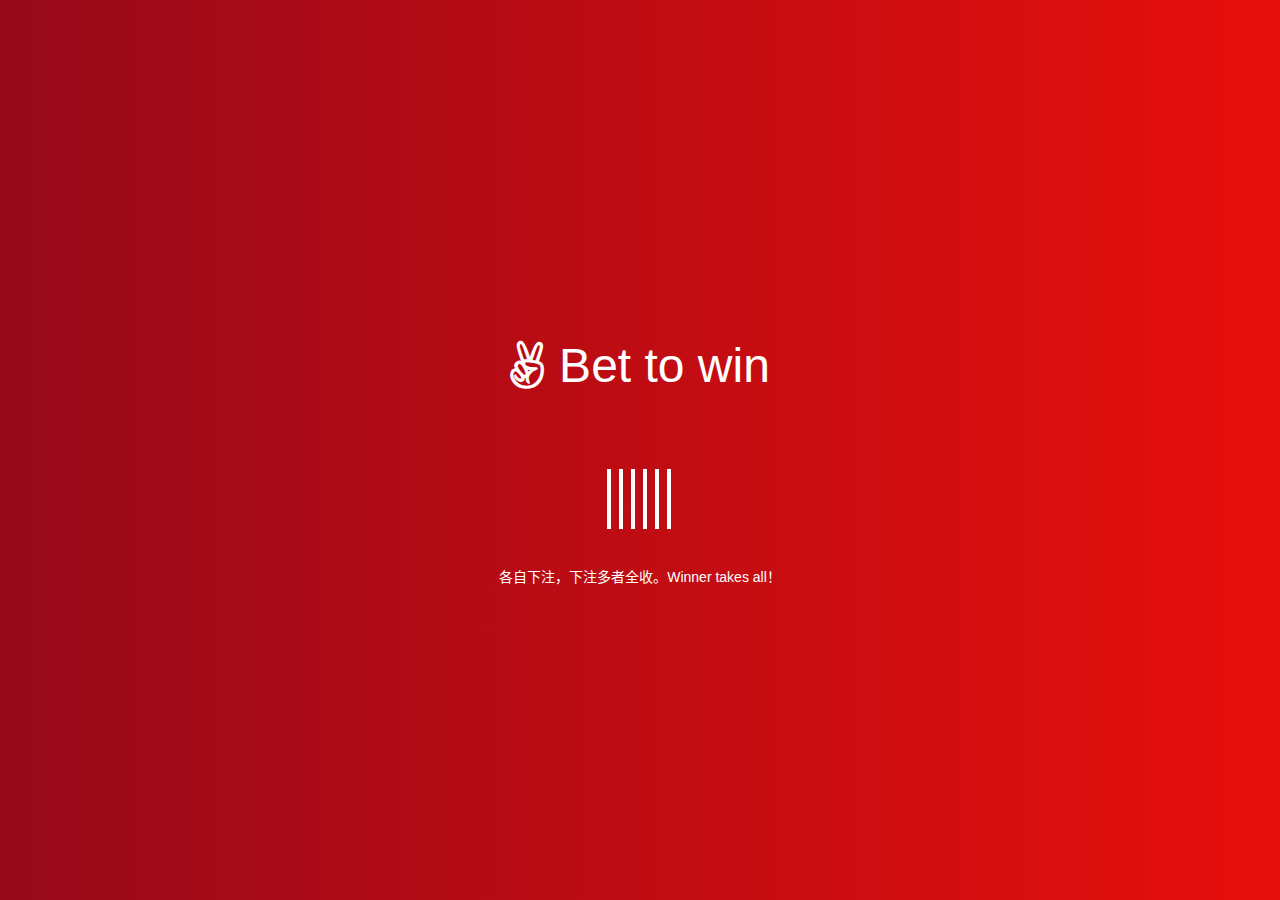
<file: dapp/guessing/index.html>
<!DOCTYPE html>
<html lang="zh-CN">

<head>
    <meta charset="utf-8">
    <meta http-equiv="X-UA-Compatible" content="IE=edge">
    <meta name="viewport" content="width=device-width, initial-scale=1">
    <title>Guessing - Index</title>
    <link href="css/bootstrap.min.css" rel="stylesheet">
    <link href="css/font-awesome.min.css" rel="stylesheet">
    <link href="css/animate.css" rel="stylesheet">
    <link href="css/guessing.css" rel="stylesheet">
</head>

<body>
    <div class="page index-page" id="page">
        <div class="header header-fixed">
        </div>
        <div class="logo">
            <div class="container">
                <div class="h1" id="logo"><i class="fa fa-angellist"></i><span class="main-title">Bet to win</span></div>
            </div>
        </div>
        <div id="ddr">
            <div class="ddr ddr1"></div>
            <div class="ddr ddr2"></div>
            <div class="ddr ddr3"></div>
            <div class="ddr ddr4"></div>
            <div class="ddr ddr5"></div>
            <div class="ddr ddr6"></div>
        </div>
        <div class="introduction">各自下注，下注多者全收。Winner takes all！</div>
        <div class="logos">
            <div class="fas">
                <span class="first"><i class="fa fa-hand-grab-o"></i></span>
                <span class="second"><i class="fa fa-hand-paper-o"></i></span>
                <span class="three"><i class="fa fa-hand-peace-o"></i></span>
            </div>
        </div>
        <div class="footer">
            <div class="container">
                <!--<div class="text-center">Copyright © 2018 XXXXXXXXX</div> -->
            </div>
        </div>
    </div>
    <div class="loading-wrap">
        <div id="circle"></div>
    </div>
    <script src="js/jquery.min.js"></script>
    <script src="js/bootstrap.min.js"></script>
	<script src="js/bottos-sdk-js.min.js"></script>
    <script src="js/common.js"></script>
    <script src="js/guessing.js"></script>
    <script>
        $(function () {
            indexController();
        }); 
    </script>
</body>

</html>
</file>
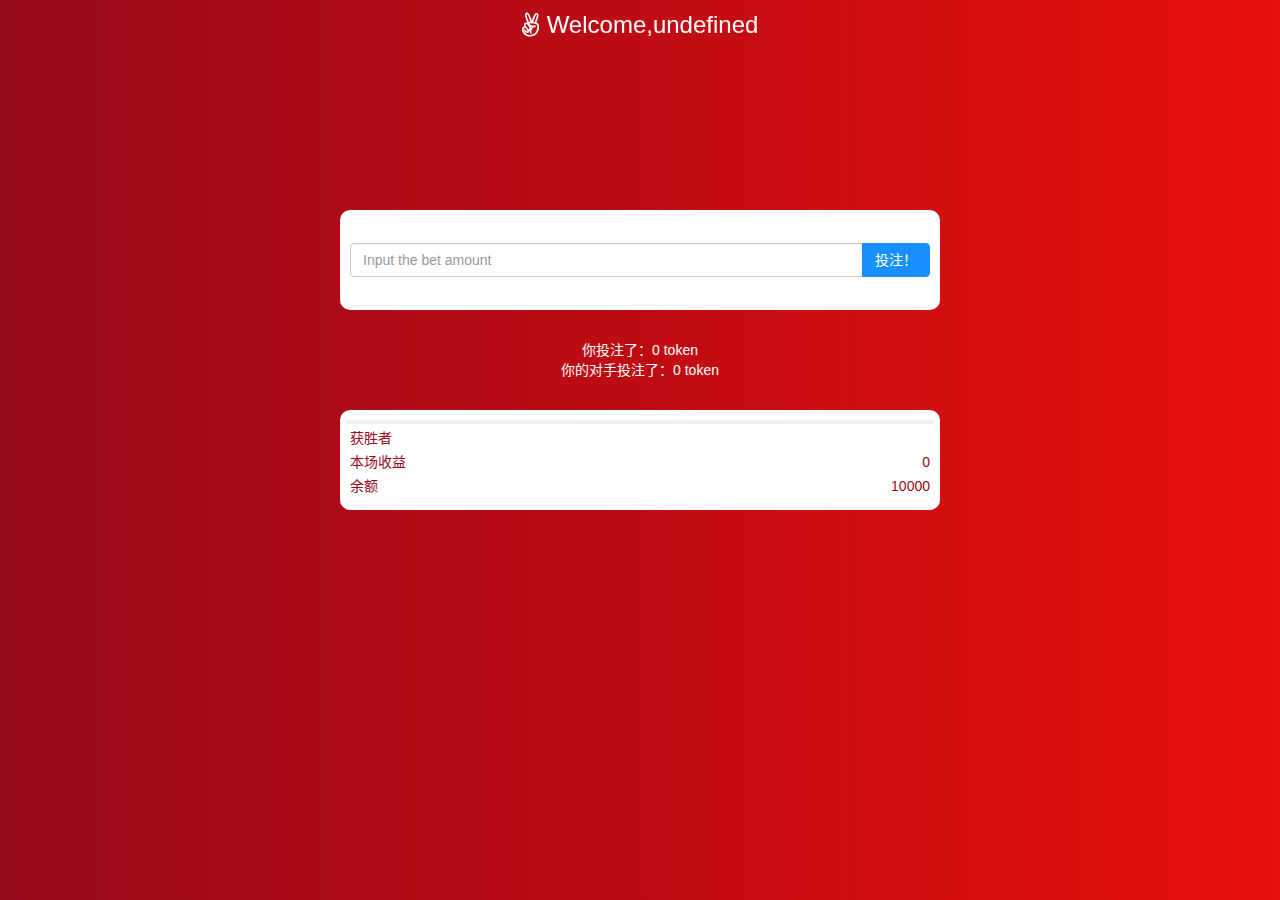
<file: dapp/guessing/guessing.html>
<!DOCTYPE html>
<html lang="zh-CN">

<head>
    <meta charset="utf-8">
    <meta http-equiv="X-UA-Compatible" content="IE=edge">
    <meta name="viewport" content="width=device-width, initial-scale=1">
    <title>Guessing - Guessing</title>
    <link href="css/bootstrap.min.css" rel="stylesheet">
    <link href="css/font-awesome.min.css" rel="stylesheet">
    <link href="css/animate.css" rel="stylesheet">
    <link href="css/guessing.css" rel="stylesheet">
</head>

<body>
    <div class="page myguessing-page" id="page">
        <div class="header header-fixed small-header">
            <div class="logo">
                <div class="container">
                    <!--<div class="h1" id="logo"><a href="guessing.html"><i class="fa fa-angellist"></i><span class="main-title">Bet to win</span></a></div>-->
					<div class="h1" id="logo"><i class="fa fa-angellist"></i><span class="main-title">Welcome,</span><span class="title-name"></span></div>
                </div>
            </div>
        </div>
        <div class="header-line small-header-line"></div>
        <div class="game-content">
            <div class="section">
                <div class="input-group">
                    <input type="text" class="form-control input-num" placeholder="Input the bet amount">
                    <span class="input-group-btn">
                        <button class="btn btn-primary btn-token" type="button">投注！</button>
                    </span>
                </div>
            </div>
            <div class="section-vs">
			    <div class="title"><span class="user-name"></span> 你投注了：<span class="bet-num">0</span> token</div>
                <div class="title">你的对手投注了：<span class="opponent-num">0</span> token</div>
            </div>
            <div class="section">
                <div class="title">
                    <!--<i class="fa fa-calendar"></i>结算时间 2018-11-24 15:23  -->
                </div>
                <div class="main">
                    <div class="line clearfix">
                        <div class="pull-left">获胜者</div>
                        <div class="pull-right winner"></div>
                    </div>
                    <div class="line clearfix">
                        <div class="pull-left">本场收益</div>
                        <div class="pull-right win-amount">0</div>
                    </div>
					<div class="line clearfix">
                        <div class="pull-left">余额</div>
                        <div class="pull-right total-amount">10000</div>
                    </div>
                </div>
            </div>
        </div>
        <div class="footer">
            <div class="container">
                <!-- <div class="text-center">Copyright © 2018 XXXXXXXXX</div> -->
            </div>
        </div>
    </div>
    <div class="loading-wrap">
        <div id="circle"></div>
    </div>
    <script src="js/jquery.min.js"></script>
    <script src="js/bootstrap.min.js"></script>
	<script src="js/bottos-sdk-js.min.js"></script>
    <script src="js/common.js"></script>
    <script src="js/guessing.js"></script>
    <script>
        $(function () {
            guessingController();
        }); 
    </script>
</body>

</html>
</file>
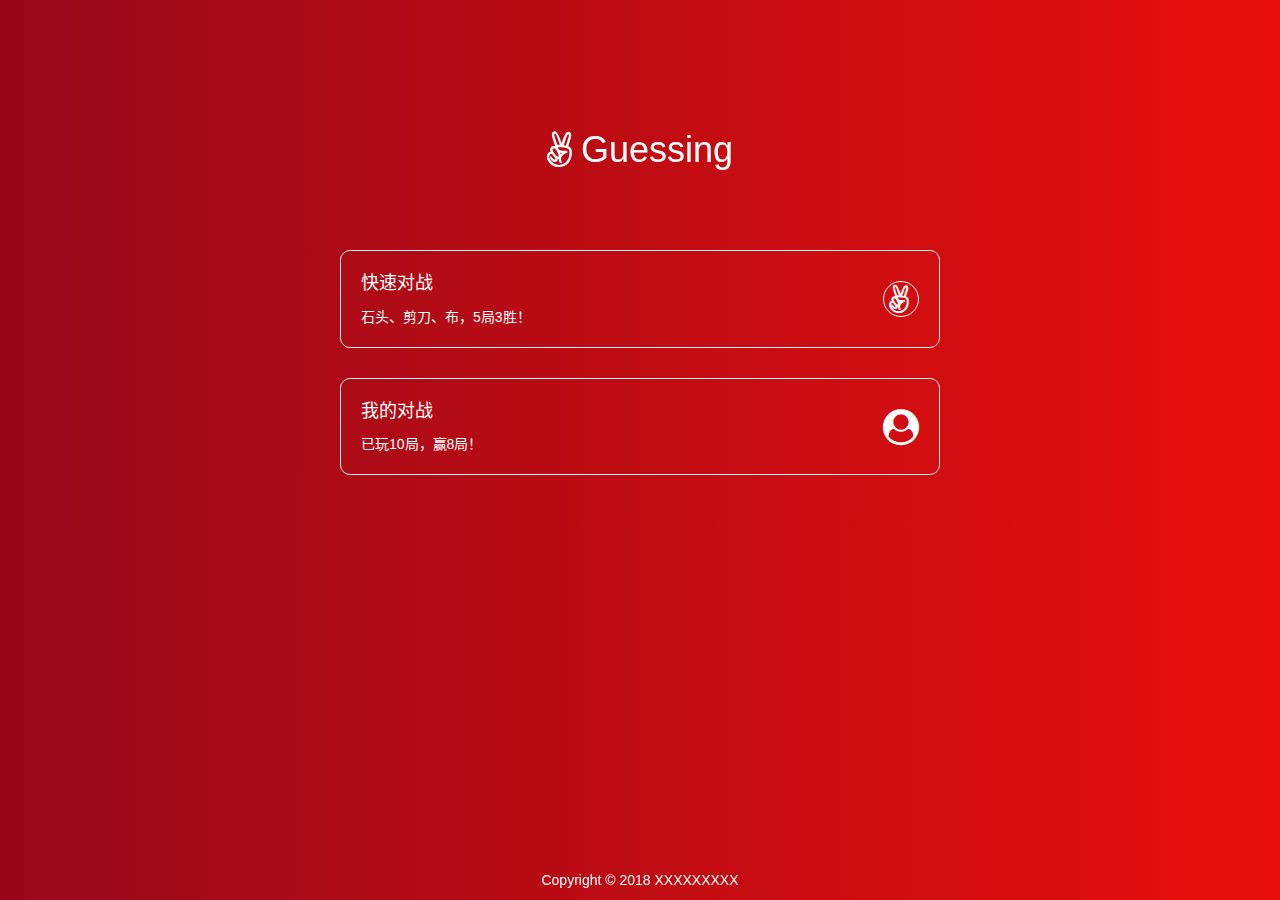
<file: dapp/guessing/home.html>
<!DOCTYPE html>
<html lang="zh-CN">

<head>
    <meta charset="utf-8">
    <meta http-equiv="X-UA-Compatible" content="IE=edge">
    <meta name="viewport" content="width=device-width, initial-scale=1">
    <title>Guessing - Home</title>
    <link href="css/bootstrap.min.css" rel="stylesheet">
    <link href="css/font-awesome.min.css" rel="stylesheet">
    <link href="css/animate.css" rel="stylesheet">
    <link href="css/guessing.css" rel="stylesheet">
</head>

<body>
    <div class="page home-page" id="page">
        <div class="header header-fixed">
            <div class="logo">
                <div class="container">
                    <div class="h1" id="logo"><a href="home.html"><i class="fa fa-angellist"></i><span class="main-title">Guessing</span></a></div>
                </div>
            </div>
        </div>
        <div class="header-line"></div>
        <div class="content">
            <div class="section">
                <a href="guessing.html">
                    <div class="thumb">
                        <i class="fa fa-angellist"></i>
                    </div>
                    <div class="main">
                        <div class="title">快速对战</div>
                        <div class="sub-title">石头、剪刀、布，5局3胜！</div>
                    </div>
                </a>
            </div>
            <div class="section">
                <a href="myguessing.html">
                    <div class="thumb no-border">
                        <i class="fa fa-user-circle"></i>
                    </div>
                    <div class="main">
                        <div class="title">我的对战</div>
                        <div class="sub-title">已玩<span class="num1">10</span>局，赢<span class="num2">8</span>局！</div>
                    </div>
                </a>
            </div>
        </div>

        <div class="footer">
            <div class="container">
                <div class="text-center">Copyright © 2018 XXXXXXXXX</div>
            </div>
        </div>
    </div>
    <script src="js/jquery.min.js"></script>
    <script src="js/bootstrap.min.js"></script>
    <script src="js/common.js"></script>
    <script src="js/guessing.js"></script>
    <script>
        $(function () {
            homeController();
        }); 
    </script>
</body>

</html>
</file>
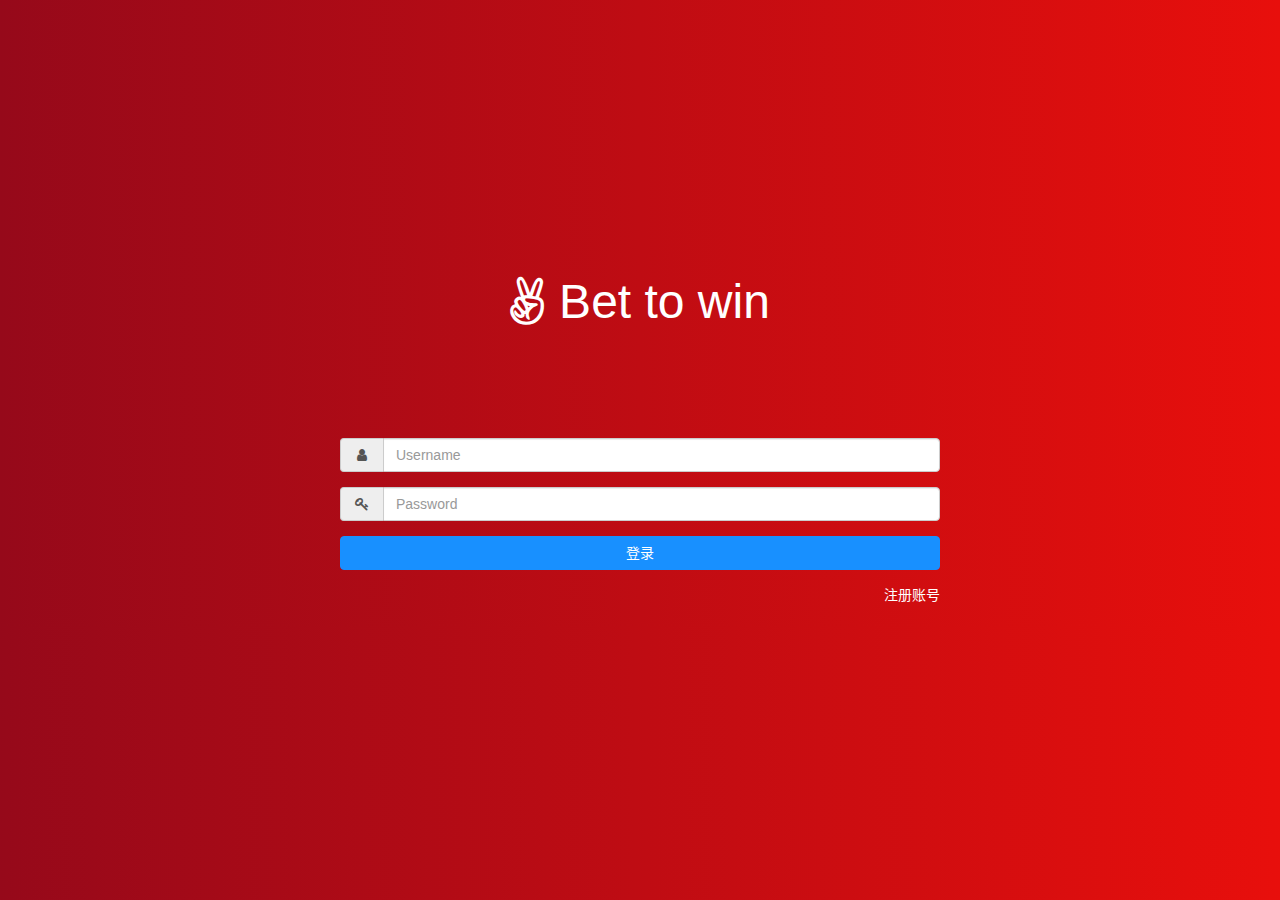
<file: dapp/guessing/login.html>
<!DOCTYPE html>
<html lang="zh-CN">

<head>
    <meta charset="utf-8">
    <meta http-equiv="X-UA-Compatible" content="IE=edge">
    <meta name="viewport" content="width=device-width, initial-scale=1">
    <title>Guessing - Login</title>
    <link href="css/bootstrap.min.css" rel="stylesheet">
    <link href="css/font-awesome.min.css" rel="stylesheet">
    <link href="css/animate.css" rel="stylesheet">
    <link href="css/guessing.css" rel="stylesheet">
</head>

<body>
    <div class="page login-page" id="page">
        <div class="header header-fixed">
        </div>
        <div class="logo">
            <div class="container">
                <div class="h1" id="logo"><i class="fa fa-angellist"></i><span class="main-title">Bet to win</span></div>
            </div>
        </div>
        <div class="form-form login-form">
            <div class="form-group">
                <label class="control-label"></label>
                <div class="form-tip hide">
                    <span class="label label-danger"><i class="fa fa-warning"></i><span class="form-tip-txt"></span></span>
                </div>
            </div>
            <div class="form-group">
                <div class="input-group">
                    <span class="input-group-addon"><i class="fa fa-user fa-fw"></i></span>
                    <input class="form-control username" type="text" placeholder="Username">
                </div>
            </div>
            <div class="form-group">
                <div class="input-group">
                    <span class="input-group-addon"><i class="fa fa-key fa-fw"></i></span>
                    <input class="form-control password" type="password" placeholder="Password">
                </div>
            </div>
            <div class="form-group">
                <button type="submit" class="btn btn-primary btn-block">登录</button>

            </div>
            <div class="form-group">
                <div class="text-right"><a href="register.html">注册账号</a></div>
            </div>
        </div>
        <div class="footer">
            <div class="container">
                <!--<div class="text-center">Copyright © 2018 XXXXXXXXX</div>  -->
            </div>
        </div>
    </div>

    <div class="loading-wrap">
        <div id="circle"></div>
    </div>
    <script src="js/jquery.min.js"></script>
    <script src="js/bootstrap.min.js"></script>
	<script src="js/bottos-sdk-js.min.js"></script>
    <script src="js/common.js"></script>
    <script src="js/guessing.js"></script>
    <script>
        $(function () {
            loginController();
        }); 
    </script>
</body>

</html>
</file>
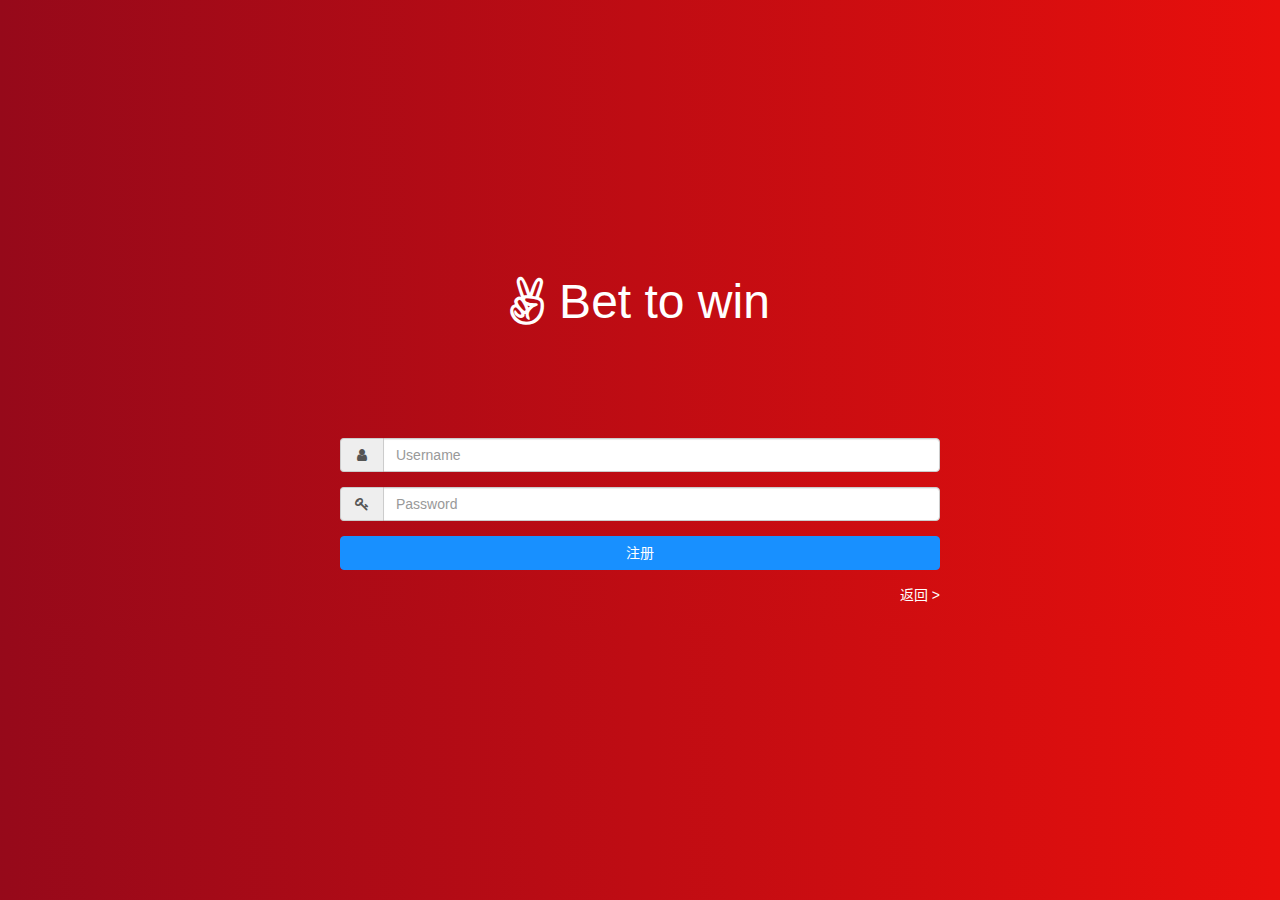
<file: dapp/guessing/register.html>
<!DOCTYPE html>
<html lang="zh-CN">

<head>
    <meta charset="utf-8">
    <meta http-equiv="X-UA-Compatible" content="IE=edge">
    <meta name="viewport" content="width=device-width, initial-scale=1">
    <title>Guessing - Register</title>
    <link href="css/bootstrap.min.css" rel="stylesheet">
    <link href="css/font-awesome.min.css" rel="stylesheet">
    <link href="css/animate.css" rel="stylesheet">
    <link href="css/guessing.css" rel="stylesheet">
</head>

<body>
    <div class="page register-page" id="page">
        <div class="header header-fixed">
        </div>
        <div class="logo">
            <div class="container">
                <div class="h1" id="logo"><i class="fa fa-angellist"></i><span class="main-title">Bet to win</span></div>
            </div>
        </div>
        <div class="form-form register-form">
            <div class="form-group">
                <label class="control-label"></label>
                <div class="form-tip hide">
                    <span class="label label-danger"><i class="fa fa-warning"></i><span class="form-tip-txt"></span></span>
                </div>
            </div>
            <div class="form-group">
                <div class="input-group">
                    <span class="input-group-addon"><i class="fa fa-user fa-fw"></i></span>
                    <input class="form-control username" type="text" placeholder="Username">
                </div>
            </div>
            <div class="form-group">
                <div class="input-group">
                    <span class="input-group-addon"><i class="fa fa-key fa-fw"></i></span>
                    <input class="form-control password" type="password" placeholder="Password">
                </div>
            </div>
            <div class="form-group">
                <button type="submit" class="btn btn-primary btn-block">注册</button>
            </div>
            <div class="form-group">
                <div class="text-right"><a href="login.html">返回 ></a></div>
            </div>
        </div>
        <div class="footer">
            <div class="container">
                <!--<div class="text-center">Copyright © 2018 XXXXXXXXX</div>-->
            </div>
        </div>
    </div>
    <div class="loading-wrap">
        <div id="circle"></div>
    </div>
    <script src="js/jquery.min.js"></script>
    <script src="js/bootstrap.min.js"></script>
	<script src="js/bottos-sdk-js.min.js"></script>
    <script src="js/common.js"></script>
    <script src="js/guessing.js"></script>
    <script>
        $(function () {
            registerController();
        }); 
    </script>
</body>

</html>
</file>
<file: dapp/guessing/css/guessing.css>
html,body{
    background: -webkit-gradient(linear, 0 bottom, right bottom, from(#96091a), to(#E80F0C));
    color: #fff;
}  
.primary-color{
    color:#96091a;
}
.page{
    max-width: 640px;
    margin: 0 auto;
    position: relative;
}
.container{
    max-width: 640px !important;
}
.header{
    height: 200px;
    position: fixed;
    top: 0;
    width: 100%;
    max-width: 640px;
}
.header-line{
    height: 200px;
}
.header .logo{
    margin: 0;
    position: relative;
}
.header .logo .h1{
    font-size: 36px;
    margin: 0;
    margin-top: 100px;
    line-height: 100px;
}
.header .logo .main-title{
    padding-left: 8px;
}
.header.small-header{
    height: 50px;
    position: fixed;
    top: 0;
    width: 100%;
}
.small-header-line{
    height: 50px;
}
.header.small-header .logo .h1{
    font-size: 24px;
    margin: 0;
    margin-top: 0px;
    line-height: 50px;
    padding: 0 50px;
}
.header .logo .main-title{
    padding-left: 8px;
}
.footer{
    height: 40px;
    line-height: 40px;
    position: fixed;
    bottom: 0;
    width: 100%;
    max-width: 640px;
}
/* 重载Boostrap*/
.btn-primary{
    background-color: #1890ff;
    border-color: #1890ff;
}
.btn-primary:focus, .btn-primary:hover {
    background-color: #40a9ff;
    border-color: #40a9ff;
}
.btn-primary.active, .btn-primary:active {
    color: #fff;
    background-color: #096dd9;
    border-color: #096dd9;
}
/* common css*/
.loading-wrap{
    position: absolute;
    top: 0;
    left: 0;
    width: 100%;
    height: 100%;
    background: rgba(0,0,0,0.4);
    display: none;
}
.loading-wrap.show{
    display: block;
}
#circle{
    width: 100px;
    height: 100px;
    border: 5px white solid;
    border-left-color: #1890ff;
    border-right-color: #fff;
    border-radius: 100%;
    animation: loading1 1s infinite linear;
    position: absolute;
    top: 50%;
    left: 50%;
    margin-left: -50px;
    margin-top: -50px;
}
@keyframes loading1{
    from{transform: rotate(0deg)}to{transform: rotate(360deg)}
}
/* logo */
.logo{
    margin: 40% auto 10% auto;
}
.logo .back{
    width: 50px;
    height: 50px;
    position: absolute;
    top: 0;
    left: 15px;
    z-index: 1000;
}
.logo .back .fa{
    font-size: 32px; 
    margin-top: 8px;
}
.logo .h1{
    font-size: 48px;
    text-align: center;
}
.logo .fa{
    color: #fff;
}
.logo .main-title{
    display: inline-block;
    padding-left: 15px;
    color: #fff;
}
/* 加载中... */
#ddr{
    margin: 0 auto;
    width: 74px;
    height: 60px;
}
.ddr{
    width: 4px;
    height: 60px;
    float: left;
    margin: 2px 4px;
    background-color: #fff;
    animation: loading 1s infinite ease-in-out;
}
.ddr2{
    animation-delay: -0.9s;
}
.ddr3{
    animation-delay: -0.8s;
}
.ddr4{
    animation-delay: -0.7s;
}
.ddr5{
    animation-delay: -0.6s;
}
.ddr6{
    animation-delay: -0.5s;
}
@keyframes loading {
    0%,40%,100%{ 
        -webkit-transform: scaleY(0.5);
    }
    20%{
        -webkit-transform: scaleY(1);
    }
}

/* index page*/
.index-page .logo{
    margin-top: 50%;
}
.logos{
    margin: 20px;
    text-align: center;
}
.introduction{
    padding: 0;
    margin: 40px 20px;
    text-align: center;
}
/*可使用css制作成一直转圈的效果*/
.logos .fas{
    width: 120px;
    height: 120px;
    margin: 0 auto;
    position: relative;
    border: 2px solid #fff;
    border-radius: 50%;
    display: none;
}

.logos .fas .first{
    position: absolute;
    top: 6px;
    left: 36px;
}
.logos .fas .second{
    position: absolute;
    top: 56px;
    left: 14px;
}
.logos .fas .three{
    position: absolute;
    top: 56px;
    left: 60px;
}
.logos .fas .fa{
    font-size: 40px;
    color: #fff;
    width: 40px;
    height: 40px;
}

/* login page */
.login-form{
    margin: 20px;
}
.login-form .form-group a{
    color: #fff;
}
.form-tip .fa-warning{
    margin-right: 8px;
}

/* register page*/
.register-form{
    margin: 20px;
}
.register-form .form-group a{
    color: #fff;
}

/* home page*/
.content{
    margin: 50px auto;
}
.content .section{
    margin: 0 20px 30px 20px;
    border: 1px solid #f1f1f1;
    border-radius: 10px;
    padding: 20px;
    position: relative;
}
.content .section a,
.content .section a:hover{
    text-decoration: none;
}
.content .section .thumb{
    position: absolute;
    top: 30px;
    right: 20px;
    border: 1px solid #fff;
    border-radius: 50%;
    width: 36px;
    height: 36px;
}
.content .section .thumb.no-border{
    border: none;
}
.content .section .thumb .fa{
    float: left;
    font-size: 36px;
    color: #fff;
}
.content .section .thumb .fa.fa-angellist{
    font-size: 28px;
    margin-left: 5px;
    margin-top: 3px;
}
.content .section .main .title{
    font-size: 18px;
    margin-bottom: 10px;
    color: #fff;
}
.content .section .main .sub-title{
    color: #fff;
}

/* my guessing */
.my-content{
    margin: 20px;
}
.my-content .section{
    background: #fff;
    border-radius: 10px;
    margin-bottom: 15px;
    padding: 10px;
    color: #96091a;
}
.my-content .section .title {
    background-color: #f1f1f1;
    border-radius: 4px;
    padding: 2px 4px; 
    margin: 0 -4px;
}
.my-content .section .title .fa{
    margin-right: 8px;
    margin-bottom: 8px;
}
.my-content .section .main .line{
    margin: 4px 0;
}

/* game page */
.game-content{
    margin: 25% 20px;
}
.game-content .section{
    background: #fff;
    border-radius: 10px;
    margin-bottom: 15px;
    padding: 10px;
    color: #96091a;
    height: 100px;
}
.game-content .section .input-group{
    margin: 23px auto;
}
.game-content .section .title {
    background-color: #f1f1f1;
    border-radius: 4px;
    padding: 2px 4px; 
    margin: 0 -4px;
}
.game-content .section .title .fa{
    margin-right: 8px;
    margin-bottom: 8px;
}
.game-content .section .main .line{
    margin: 4px 0;
}
.game-content .section-vs{
    margin: 30px 0;
    text-align: center;
}
</file>
